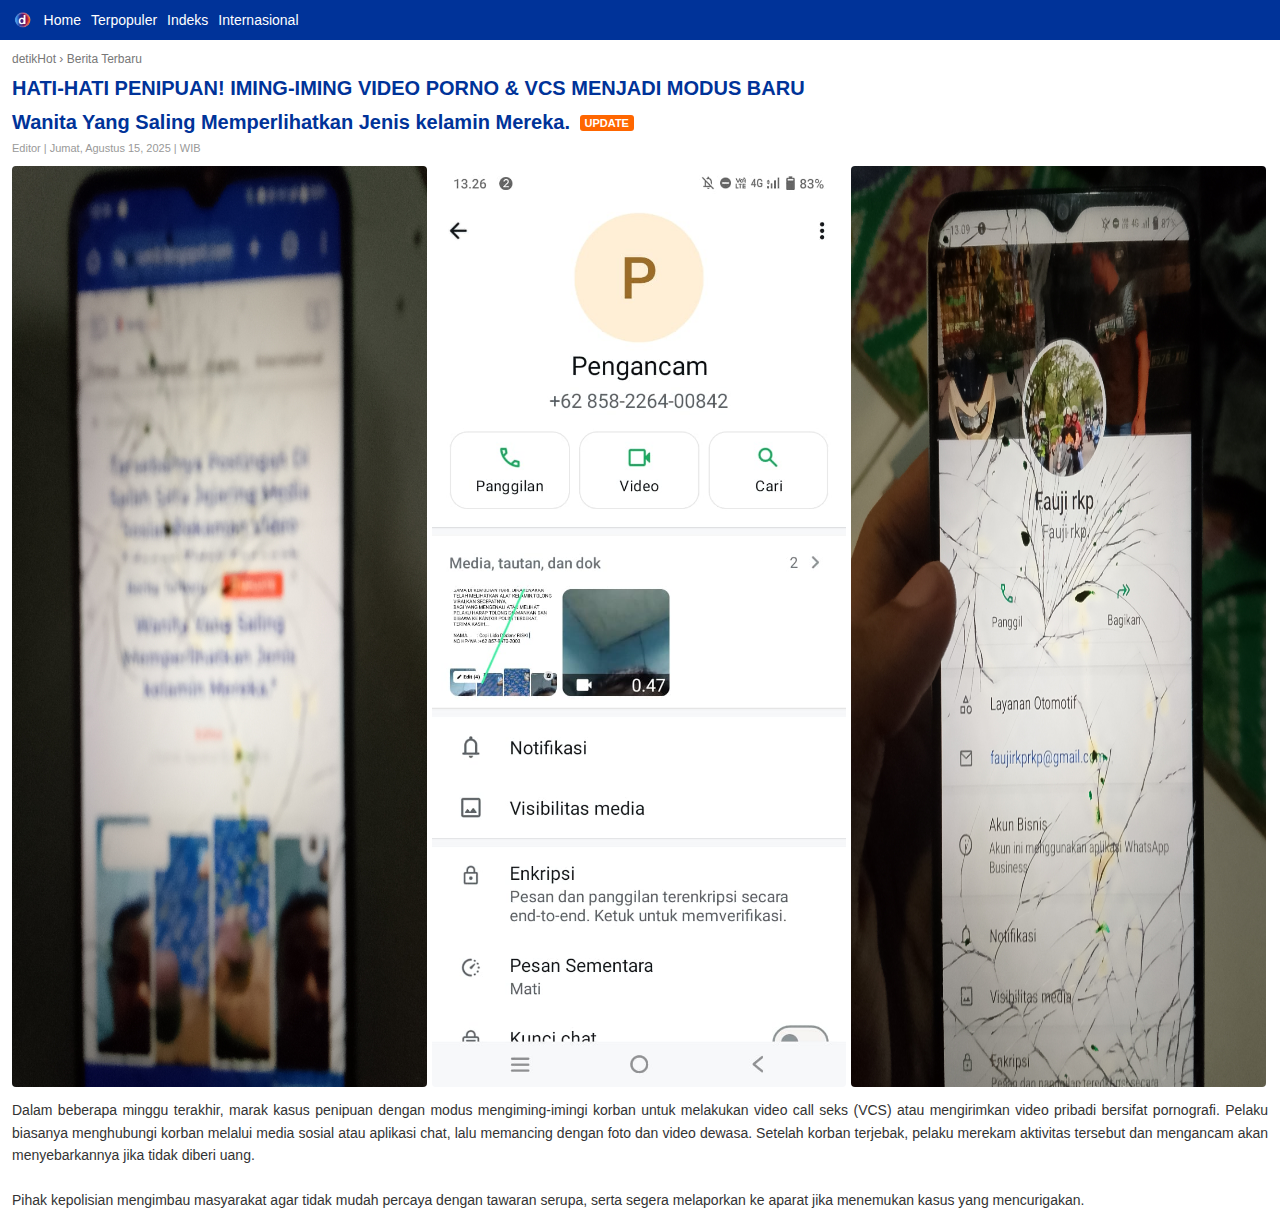
<file: index.html>
<!DOCTYPE html>
<html lang="id">
<head>
<meta charset="UTF-8">
<meta name="viewport" content="width=device-width, initial-scale=1.0">
<title>Berita Detik.com</title>
<link rel="stylesheet" href="style.css">
</head>
<body>

<!-- Navbar -->
<div class="navbar">
    <img src="logo.png" alt="detik.com">
    <a href="#">Home</a>
    <a href="#">Terpopuler</a>
    <a href="#">Indeks</a>
    <a href="#">Internasional</a>
</div>

<!-- Konten -->
<div class="container">
    <div class="breadcrumb">
        <a href="#">detikHot</a> › <span>Berita Terbaru</span>
    </div>

    <div class="tagline">
        HATI-HATI PENIPUAN! IMING-IMING VIDEO PORNO & VCS MENJADI MODUS BARU
    </div>

    <div class="tagline">
        Wanita Yang Saling Memperlihatkan Jenis kelamin Mereka.
        <span class="highlight">UPDATE</span>
    </div>

    <div class="meta">
        Editor | Jumat, Agustus 15, 2025 | WIB
    </div>

    <!-- Foto berita -->
    <div class="photo">
        <img src="1.png" alt="Foto 1">
        <img src="2.png" alt="Foto 2">
        <img src="3.png" alt="Foto 3">
    </div>

    <!-- Deskripsi berita -->
    <div class="description">
        Dalam beberapa minggu terakhir, marak kasus penipuan dengan modus 
        mengiming-imingi korban untuk melakukan video call seks (VCS) atau mengirimkan 
        video pribadi bersifat pornografi. Pelaku biasanya menghubungi korban melalui 
        media sosial atau aplikasi chat, lalu memancing dengan foto dan video dewasa. 
        Setelah korban terjebak, pelaku merekam aktivitas tersebut dan mengancam akan 
        menyebarkannya jika tidak diberi uang. <br><br>
        Pihak kepolisian mengimbau masyarakat agar tidak mudah percaya dengan tawaran 
        serupa, serta segera melaporkan ke aparat jika menemukan kasus yang mencurigakan.
    </div>
</div>

</body>
</html>
</file>
<file: style.css>
body {
    font-family: Arial, Helvetica, sans-serif;
    margin: 0;
    background-color: #fff;
    color: #000;
}

/* Navbar Mobile */
.navbar {
    background-color: #003399;
    color: white;
    padding: 10px 12px;
    display: flex;
    align-items: center;
    gap: 10px;
}

.navbar img {
    height: 20px;
}

.navbar a {
    color: white;
    text-decoration: none;
    font-size: 14px;
}

/* Konten */
.container {
    padding: 12px;
}

.breadcrumb {
    font-size: 12px;
    color: #777;
    margin-bottom: 8px;
}

.breadcrumb a {
    color: #777;
    text-decoration: none;
}

.breadcrumb a:hover {
    text-decoration: underline;
}

/* Judul berita */
.tagline {
    font-size: 20px;
    font-weight: bold;
    color: #003399;
    line-height: 1.4;
    margin-bottom: 6px;
}

.highlight {
    background-color: #ff6600;
    color: white;
    font-size: 11px;
    font-weight: bold;
    padding: 2px 5px;
    border-radius: 3px;
    vertical-align: middle;
    margin-left: 4px;
}

.meta {
    font-size: 11px;
    color: #999;
    margin-bottom: 12px;
}

/* Foto Berita */
.photo {
    display: flex;
    gap: 5px;
    flex-wrap: wrap;
    margin-bottom: 12px;
}

.photo img {
    width: calc(33.333% - 4px);
    border-radius: 4px;
}

/* Deskripsi berita */
.description {
    font-size: 14px;
    line-height: 1.6;
    color: #333;
    text-align: justify;
}

/* Responsif */
@media (max-width: 480px) {
    .tagline {
        font-size: 18px;
    }
    .photo img {
        width: 100%;
    }
}
</file>
